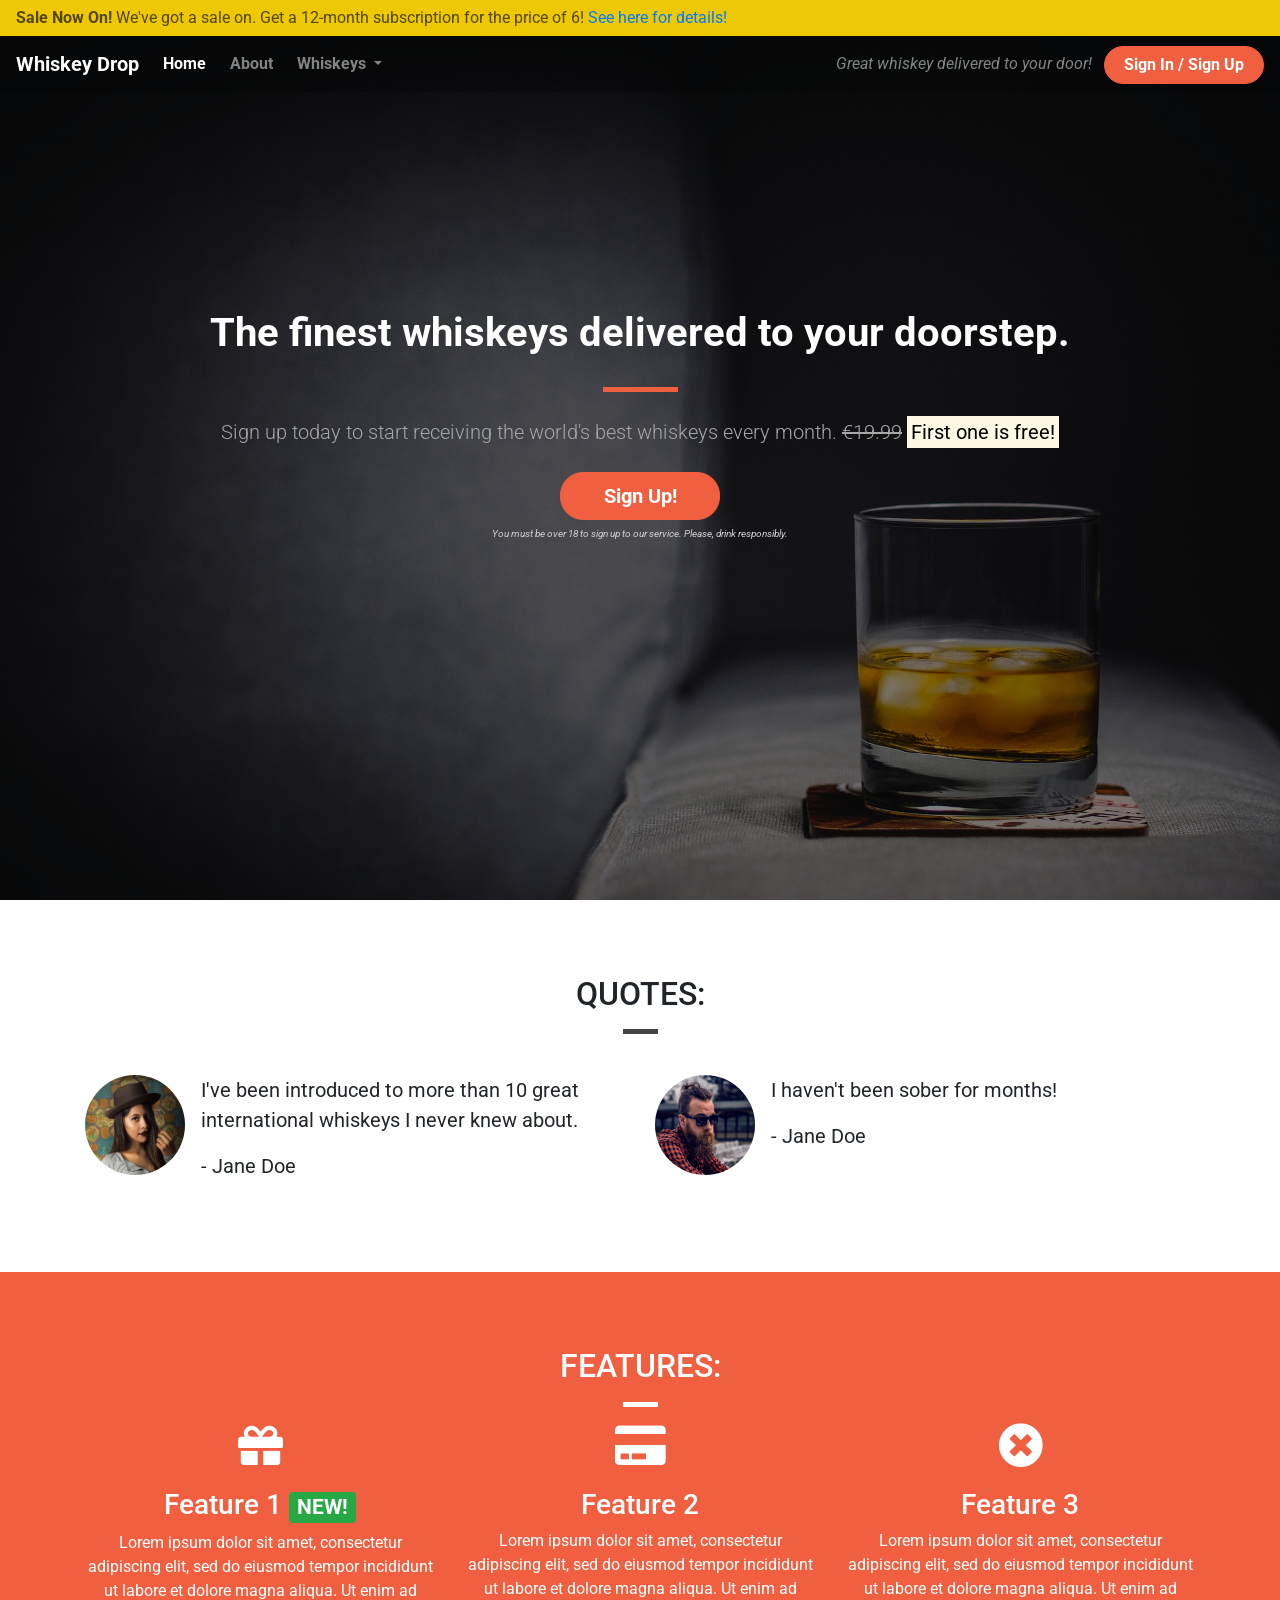
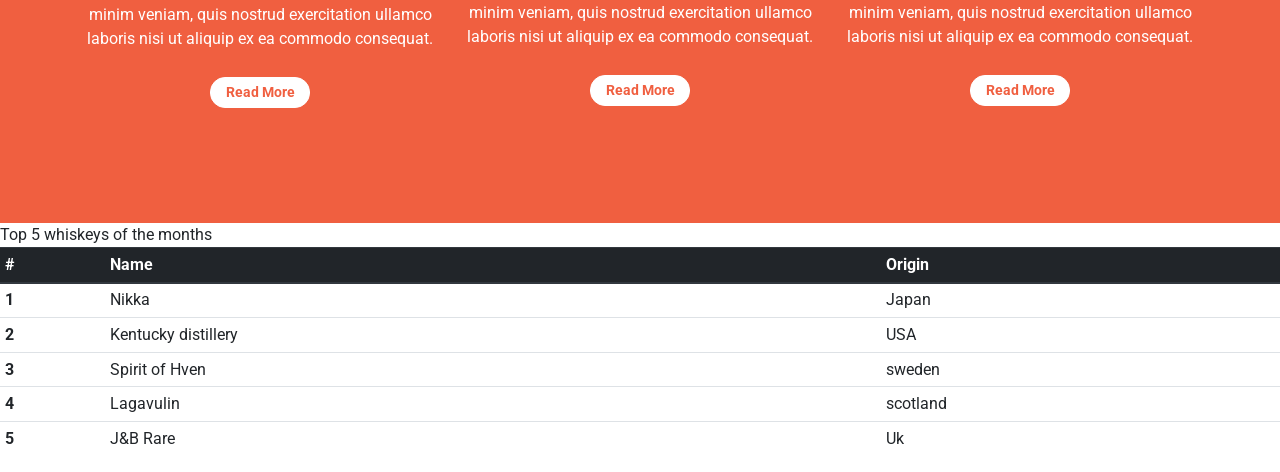
<file: index.html>
<!DOCTYPE html>
<html lang="en-us">

<head>
    <meta charset="utf-8">
    <title>Whiskey Drop | Taste a new whiskey every month</title>
    <meta name="viewport" content="width=device-width, initial-scale=1.0">
    <link rel="stylesheet" href="https://maxcdn.bootstrapcdn.com/bootstrap/4.1.3/css/bootstrap.min.css">
    <link rel="stylesheet" href="https://use.fontawesome.com/releases/v5.6.1/css/all.css" integrity="sha384-gfdkjb5BdAXd+lj+gudLWI+BXq4IuLW5IT+brZEZsLFm++aCMlF1V92rMkPaX4PP" crossorigin="anonymous">
    <link href="https://fonts.googleapis.com/css?family=Roboto:400,700" rel="stylesheet">
    <link rel="stylesheet" href="css/style.css" type="text/css" />
</head>

<body>
    <div class="container-fluid navalert-container">
        <div class="container-fluid alert-container">
            <div class="row d-none d-sm-block">
                <div class="col-12">
                    <div class="site-wide-alert alert alert-warning">
                        <strong>Sale Now On!</strong> We've got a sale on. Get a 12-month subscription for the price of 6! <a href="">See here for details!</a>
                    </div>
                </div>
            </div>
        </div>
        <nav class="navbar navbar-dark navbar-expand-sm">
            <a href="/" class="navbar-brand">Whiskey Drop</a>

            <button class="navbar-toggler ml-auto" type="button" data-toggle="collapse" data-target="#navbarNavDropdown" aria-controls="navbarNavDropdown" aria-expanded="false" aria-label="Toggle navigation">
        <span class="navbar-toggler-icon"></span></button>

            <div class="collapse navbar-collapse" id="navbarNavDropdown">
                <ul class="navbar-nav mr-auto">
                    <li class="active nav-item mr-2"><a class="nav-link" href="/">Home</a></li>
                    <li class="nav-item mr-2"><a class="nav-link" href="/about">About</a></li>
                    <li class="nav-item dropdown">
                        <a class="nav-link dropdown-toggle" href="#" id="navbarDropdownMenuLink" role="button" data-toggle="dropdown" aria-haspopup="true" aria-expanded="false">
          Whiskeys
        </a>
                        <div class="dropdown-menu" aria-labelledby="navbarDropdownMenuLink">
                            <a class="dropdown-item" href="#">Irish</a>
                            <a class="dropdown-item" href="#">Scotch</a>
                            <a class="dropdown-item" href="#">Japanese</a>
                            <a class="dropdown-item" href="#">American</a>
                        </div>
                    </li>

                    <li class="nav-item mr-2 d-block d-sm-none"><a class="nav-link" href="/login">Sign In / Sign Up</a></li>
                </ul>
            </div>
            <div class="d-none d-md-block">
                <p class="navbar-text my-auto mr-2"><i>Great whiskey delivered to your door!</i></p>
                <a href="/login" class="btn btn--cta btn--red">Sign In / Sign Up</a>
            </div>
        </nav>
    </div>
    <div class="container-fluid callout-container">
        <!-- Callout -->
        <div class="opaque-overlay">&nbsp;</div>
        <div class="row">
            <div class="col-12">
                <section class="callout jumbotron text-center">
                    <h1 class="jumbotron-header">The finest whiskeys delivered to your doorstep.</h1>
                    <hr class="block-divider block-divider--orange">
                    <p class="lead">Sign up today to start receiving the world's best whiskeys every month.
                        <s class="d-none d-sm-inline">€19.99</s>
                        <span class="d-inline d-sm-none"><br></span>
                        <strong><mark>First one is free!</mark></strong></p>
                    <button class="btn btn-lg btn--cta btn--red" data-toggle="modal" data-target="#signUpModal">Sign Up!</button>
                    <p class="text-muted"><small>You must be over 18 to sign up to our service. Please, drink responsibly.</small></p>
                </section>
            </div>
        </div>
        <!-- /.callout -->
    </div>

    <!-- Quotes -->
    <div class="container-wrapper">
        <div class="container quotes-container content-container">
            <section class="quotes">
                <div class="row">
                    <div class="col-12 page-header">
                        <h2 class="text-uppercase">Quotes:</h2>
                        <hr class="block-divider block-divider--short">
                    </div>
                </div>
                <div class="row">
                    <div class="col-12 col-md-6">
                        <div class="media">
                            <div class="d-none d-sm-block">
                                <img src="images/girl-image.png" class="rounded-circle mr-3" height=100 width=100>
                            </div>
                            <div class="media-body">
                                <blockquote class="blockquote">
                                    <p>I've been introduced to more than 10 great international whiskeys I never knew about.</p>
                                    <p>- Jane Doe</p>
                                </blockquote>
                            </div>
                        </div>
                    </div>
                    <div class="col-12 col-md-6">
                        <div class="media">
                            <div class="d-none d-sm-block">
                                <img src="images/guy-image.png" class="rounded-circle mr-3" height=100 width=100>
                            </div>
                            <div class="media-body">
                                <blockquote class="blockquote">
                                    <p>I haven't been sober for months!</p>
                                    <p>- Jane Doe</p>
                                </blockquote>
                            </div>
                        </div>
                    </div>
                </div>
            </section>
            <!-- /.quotes -->
        </div>
    </div>

    <!-- Features -->
    <div class="container-wrapper container-wrapper--red">
        <div class="container features-container content-container">
            <section class="features">
                <div class="row">
                    <div class="col-12 page-header">
                        <h2 class="text-uppercase">Features:</h2>
                        <hr class="block-divider block-divider--short block-divider--white">
                    </div>
                </div>
                <div class="row">
                    <div class="col-12 col-md-6 col-lg-4">
                        <div class="feature">
                            <h3><i class="fas fa-gift d-none d-sm-block"></i> Feature 1 <span class="badge badge-success">NEW!</span></h3>
                            <p>Lorem ipsum dolor sit amet, consectetur adipiscing elit, sed do eiusmod tempor incididunt ut labore et dolore magna aliqua. Ut enim ad minim veniam, quis nostrud exercitation ullamco laboris nisi ut aliquip ex ea commodo consequat.</p>
                            <p><a class="btn btn-sm btn-light" href="">Read More</a></p>
                        </div>
                    </div>
                    <div class="col-12 col-md-6 col-lg-4">
                        <div class="feature">
                            <h3><i class="fas fa-credit-card d-none d-sm-block"></i> Feature 2</h3>
                            <p>Lorem ipsum dolor sit amet, consectetur adipiscing elit, sed do eiusmod tempor incididunt ut labore et dolore magna aliqua. Ut enim ad minim veniam, quis nostrud exercitation ullamco laboris nisi ut aliquip ex ea commodo consequat.</p>
                            <p><a class="btn btn-sm btn-light" href="">Read More</a></p>
                        </div>
                    </div>
                    <div class="col-12 d-md-none d-lg-block col-lg-4">
                        <div class="feature">
                            <h3><i class="fas fa-times-circle d-none d-sm-block"></i> Feature 3</h3>
                            <p>Lorem ipsum dolor sit amet, consectetur adipiscing elit, sed do eiusmod tempor incididunt ut labore et dolore magna aliqua. Ut enim ad minim veniam, quis nostrud exercitation ullamco laboris nisi ut aliquip ex ea commodo consequat.</p>
                            <p><a class="btn btn-sm btn-light" href="">Read More</a></p>
                        </div>
                    </div>
                </div>
            </section>
            <!-- /.features -->
        </div>
    </div>

    <div class="modal" tabindex="-1" role="dialog" id="signUpModal">
        <div class="modal-dialog" role="document">
            <div class="modal-content">
                <div class="modal-header">
                    <h5 class="modal-title">Sign Up To Whiskey Drop!</h5>
                    <button type="button" class="close" data-dismiss="modal" aria-label="Close">
          <span aria-hidden="true">&times;</span>
        </button>
                </div>
                <div class="modal-body">
                    <form>
                        <div class="form-group">
                            <label for="exampleInputEmail1">Email address</label>
                            <input type="email" class="form-control" id="exampleInputEmail1" aria-describedby="emailHelp" placeholder="Enter email">
                            <small id="emailHelp" class="form-text text-muted">We'll never share your email with anyone else.</small>
                        </div>
                        <div class="form-group">
                            <label for="password">Password</label>
                            <input type="password" class="form-control" id="password" placeholder="Password">
                        </div>
                        <div class="form-group">
                            <label for="repeatPassword">Repeat Password</label>
                            <input type="password" class="form-control" id="repeatPassword" placeholder="Repeat Password">
                        </div>
                        <button type="submit" class="btn btn-success">Submit</button>
                    </form>
                </div>
            </div>
        </div>
    </div>
     <!--Top 5 whiskeys of the month -->
    <section>Top 5 whiskeys of the months </section> 
        <table class="table table-sm">
      <thead class="thead-dark">
        <tr>
        <th scope="col">#</th>
        <th scope="col">Name</th>
        <th scope="col">Origin</th>
    </tr>
  </thead>
  <tbody> 
  <tr>
      <th scope="row">1</th>
      <td>Nikka</td>
      <td>Japan</td>
    </tr>
     
     <tr>
      <th scope="row">2</th>
      <td>Kentucky distillery</td>
      <td>USA</td>
    </tr>

    <tr>
      <th scope="row">3</th>
      <td>Spirit of Hven</td>
      <td>sweden</td>
    </tr>

    <tr>
      <th scope="row">4</th>
      <td>Lagavulin</td>
      <td>scotland</td>
    </tr>


    <tr>
      <th scope="row">5</th>
      <td>J&B Rare </td>
      <td>Uk</td>
    </tr>
    <!--Top 5 whiskeys of the month -->
    
     <script src="https://code.jquery.com/jquery-3.3.1.slim.min.js" integrity="sha384-q8i/X+965DzO0rT7abK41JStQIAqVgRVzpbzo5smXKp4YfRvH+8abtTE1Pi6jizo" crossorigin="anonymous"></script>
    <script src="https://cdnjs.cloudflare.com/ajax/libs/popper.js/1.14.3/umd/popper.min.js" integrity="sha384-ZMP7rVo3mIykV+2+9J3UJ46jBk0WLaUAdn689aCwoqbBJiSnjAK/l8WvCWPIPm49" crossorigin="anonymous"></script>
    <script src="https://stackpath.bootstrapcdn.com/bootstrap/4.1.3/js/bootstrap.min.js" integrity="sha384-ChfqqxuZUCnJSK3+MXmPNIyE6ZbWh2IMqE241rYiqJxyMiZ6OW/JmZQ5stwEULTy" crossorigin="anonymous"></script>
</body>

</html>
</file>
<file: css/style.css>
body {
    font-family: 'Roboto', sans-serif;
}

/* Containers */

.container-wrapper {}

.container-wrapper--red {
    background-color: #f05f40;
    color: white;
}

.alert-container {}

.callout-container {
    height: 100vh;

    background: url('../images/whiskey-background.jpg') no-repeat bottom right fixed;
    -webkit-background-size: cover;
    -moz-background-size: cover;
    -o-background-size: cover;
    background-size: cover;
    
    display: flex;
    align-items: center;
    justify-content: center;

    position: relative;
}

.opaque-overlay {
    position: absolute;
    top: 0;
    left: 0;
    height: 100%;
    width: 100%;
    background-color: rgba(0, 0, 0, 0.5);
}

.content-container {
    padding-top: 75px;
    padding-bottom: 75px;
}

/* Navbar */

.navalert-container {
    position: absolute;
    top: 0;
    left: 0;
    z-index: 1;
    padding-left: 0;
    padding-right: 0;
}

.navbar {
    margin-bottom: 0;
    width: 100%;
    background-color: rgba(0, 0, 0, .25);
    border: 0;
}

.navbar .navbar-toggler {
    border: 0;
}

.navbar .navbar-brand {
    font-weight: bold;
}

.navbar .navbar-nav a {
    font-weight: bold;
}


/* Jumbotron */

.jumbotron {
    background-color: transparent;
}

.jumbotron h1 {
    color: white;
    font-weight: bold;
    margin-bottom: 30px;
    color: white;
}

.jumbotron .lead {
    color: #a7a7a7;
    margin: 25px 0;
}

.jumbotron small {
    font-size: 60%;
    font-style: italic;
    color: #d0d0d0;
}

/* Block dividers */

.block-divider {
    width: 75px;
    height: 5px;
    border: 0;
    background-color: #444;
}

.block-divider--orange {
    background-color: #f05f40;
}

.block-divider--white {
    background-color: white;
}

.block-divider--short {
    width: 35px;
}

/* Buttons */

.btn--cta {
    font-weight: bold;
    border-radius: 23px;
    width: 160px;
}

.btn--red {
    color: white;
    background-color: #f05f40;
    border-color: #f05f40;
}

.btn--red:hover,
.btn--red:active,
.btn--red:focus,
.btn--red:active:focus {
    background-color: #df4929;
    border-color: #df4929;
    color: white;
}

/* Alert */

.alert-container .col-12 {
    padding-left: 0;
    padding-right: 0;
}

.site-wide-alert {
    color: #544600;
    background-color: #eec802;
    border-color: #eec802;
    padding: 5px 15px;
    margin-bottom: 0;
    border: 1px solid transparent;
    border-radius: 0;
}

/* Page Headers */

.page-header {
    margin-bottom: 0;
    border-bottom: 0;
    text-align: center;
}

.page-header h2 {
    margin-top: 0;
}

/* Quotes */

.quotes .page-header {
    margin-bottom: 25px;
}

/* Features */

.feature {
    text-align: center;
    margin-bottom: 40px;
}

.feature i {
    margin-bottom: 20px;
    font-size: 45px;
    line-height: 45px;
}

.feature .btn {
    background-color: white;
    border-color: white;
    border-radius: 15px;
    min-width: 100px;
    font-weight: bold;
    margin-top: 10px;
    color: #f05f40;
}
</file>
